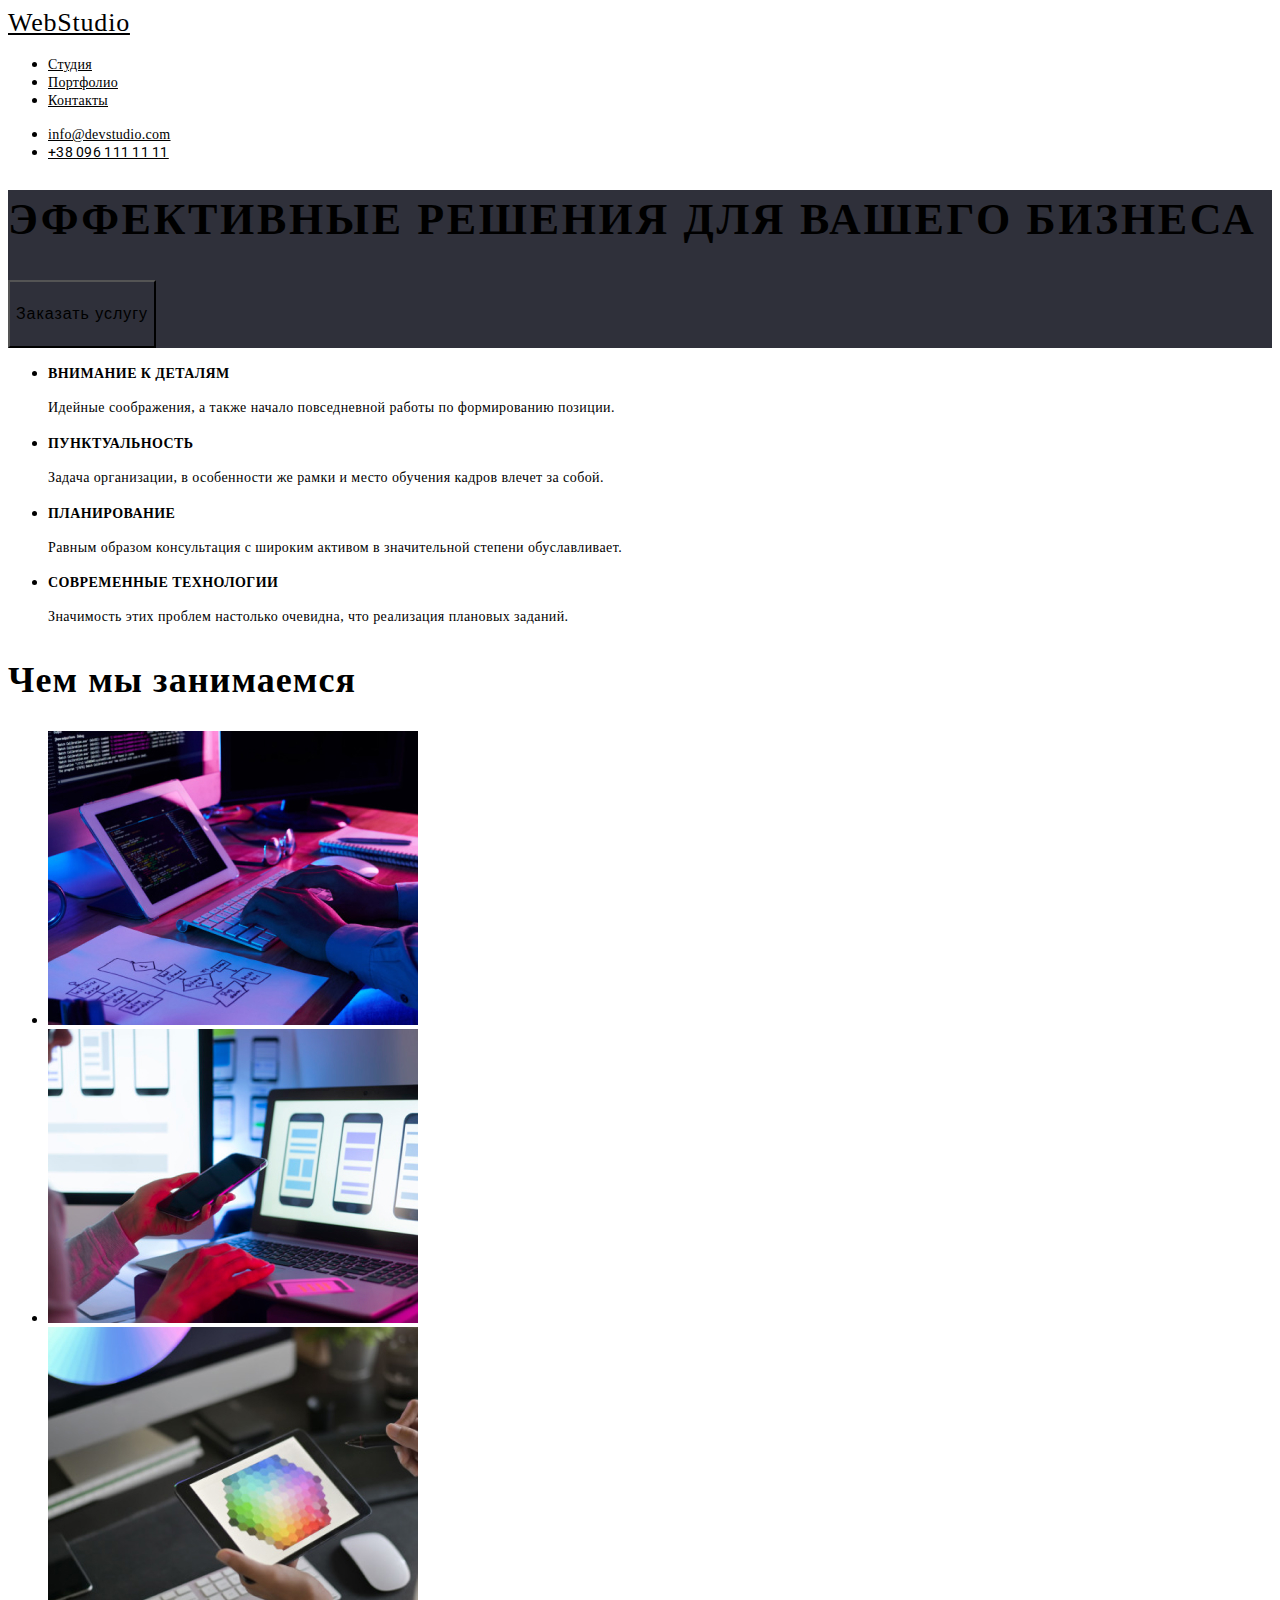
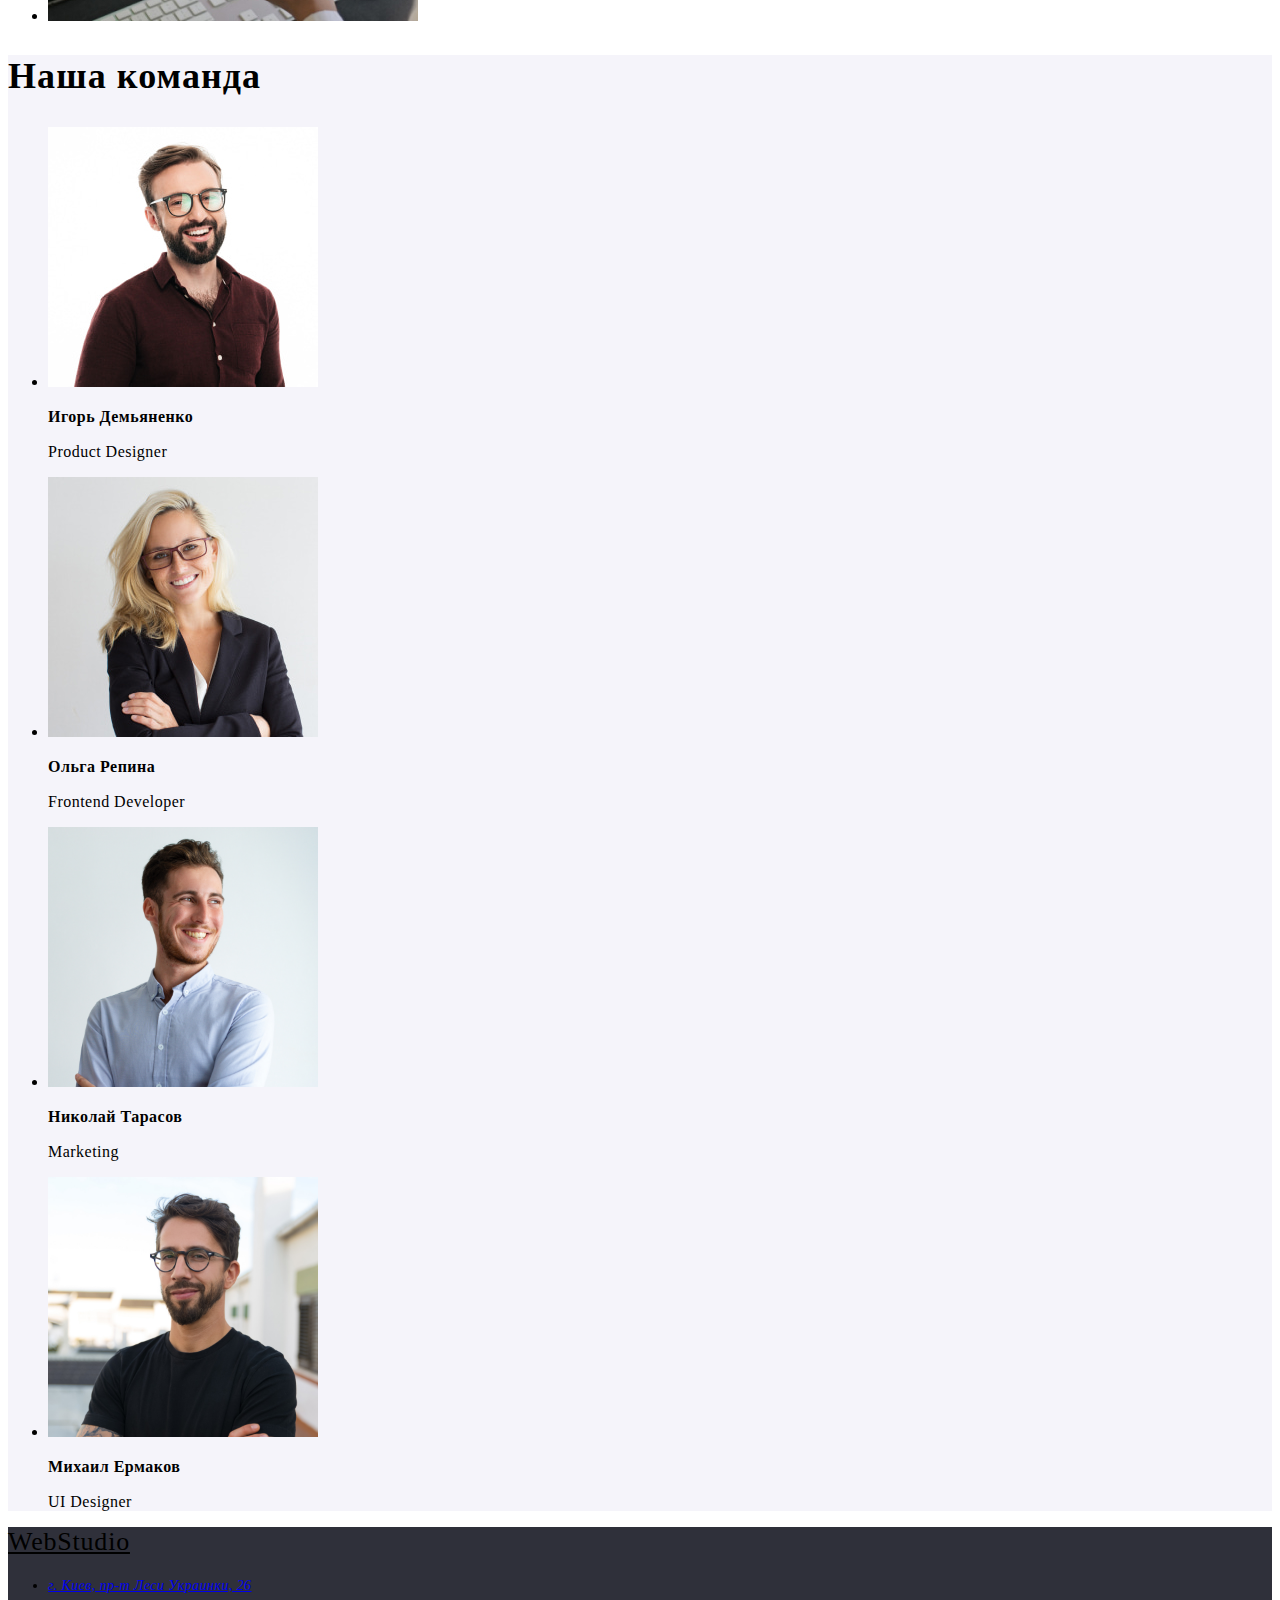
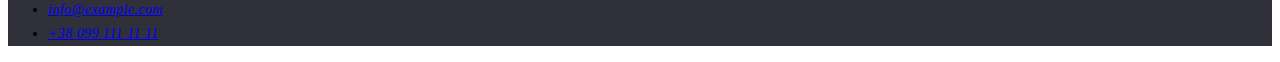
<file: index.html>
<!DOCTYPE html>
<html lang="ru">
<head>
    <meta charset="UTF-8">
    <meta http-equiv="X-UA-Compatible" content="IE=edge">
    <meta name="viewport" content="width=device-width, initial-scale=1.0">
    <title>Студия</title>
        <!-- Стили шрифтов -->
    <link rel="preconnect" href="https://fonts.googleapis.com">
    <link rel="preconnect" href="https://fonts.gstatic.com" crossorigin>
    <link href="https://fonts.googleapis.com/css2?family=Raleway:wght@700&family=Roboto:wght@400;500;700;900&display=swap"
        rel="stylesheet">
        <!-- Свои стили -->
    <link rel="stylesheet" href="/CSS/style.css">
    
</head>
<body>

    <!-- Шапка -->
    <header class="header">
        <a class="header-link" href="/index.html" lang="en">WebStudio</a>
        <nav class="header-nav">
            <ul class="header-list">
                <li><a class="header-item" href="">Студия</a></li>
                <li><a class="header-item" href="/portfolio.html">Портфолио</a></li>
                <li><a class="header-item" href="">Контакты</a></li>
            </ul>
        </nav>
        <ul>
            <li><a class="header-mail" href="mailto:info@devstudio.com">info@devstudio.com</a></li>
            <li><a class="header-phone" href="tel:+380961111111">+38 096 111 11 11</a></li>
        </ul>
    </header>
    
    <!-- Тело -->
    <main>
        <!-- Банер -->
        <section class="hero">
            <h1 class="hero-title">Эффективные решения для вашего бизнеса</h1>
            <button class="hero-btn"><p class="hero-btn-color">Заказать услугу</p></button>
        </section>

        <!-- Для чего Вам это -->
        <section class="about">
            <!-- <h2 class="title">Наши преимущества</h2> -->
            <ul class="about-list">
                <li class="about-item">
                    <h3 class="subtitle">Внимание к деталям</h3>
                    <p class="about-descr">Идейные соображения, а также начало повседневной работы по формированию позиции.</p>
                </li>
                <li class="about-item">
                    <h3 class="subtitle">Пунктуальность</h3>
                    <p class="about-descr">Задача организации, в особенности же рамки и место обучения кадров влечет за собой.</p>
                </li>
                <li class="about-item">
                    <h3 class="subtitle">Планирование</h3>
                    <p class="about-descr">Равным образом консультация с широким активом в значительной степени обуславливает.</p>
                </li>
                <li class="about-item">
                    <h3 class="subtitle">Современные технологии</h3>
                    <p class="about-descr">Значимость этих проблем настолько очевидна, что реализация плановых заданий.</p>
                </li>
            </ul>
        </section>

        <!-- Галерея -->
        <section class="galery">
            <h2 class="title">Чем мы занимаемся</h2>
            <ul class="galery-list">
                <li class="galery-item">
                <img src="./images/img.jpg" alt="Рабочий процес"
                    width="370" height="294">
                </li>
                <li class="galery-item">
                <img src="./images/img1.jpg" alt="Мобильные проложения"
                    width="370" height="294">
                </li>
                <li class="galery-item">
                <img src="./images/img2.jpg" alt="Спектр цветов"
                    width="370" height="294">
                </li>
            </ul>
        </section>

        <!-- Команда -->
        <section class="team">
            <h2 class="title">Наша команда</h2>
            <ul class="team-list">
                <li class="team-item">
                <img src="./images/Team/Igor.jpg" alt="Игорь Демьяненко"
                     width="270" height="260">
                <h3 class="team-name">Игорь Демьяненко</h3>
                <p class="team-position" lang="en">Product Designer</p>
                </li>

                <li class="team-item">
                <img src="./images/Team/Olga.jpg" alt="Ольга Репина"
                    width="270" height="260">
                <h3 class="team-name">Ольга Репина</h3>
                <p class="team-position" lang="en">Frontend Developer</p>
                </li>
            
                <li class="team-item">
                <img src="./images/Team/Nikolay.jpg" alt="Николай Тарасов"
                    width="270" height="260">
                <h3 class="team-name">Николай Тарасов</h3>
                <p class="team-position" lang="en">Marketing</p>
                </li>
            
                <li class="team-item">
                <img src="./images/Team/Michael.jpg" alt="Михаил Ермаков"
                    width="270" height="260">
                <h3 class="team-name">Михаил Ермаков</h3>
                <p class="team-position" lang="en">UI Designer</p>
                </li>
            </ul>
        </section>
    </main>

    <!-- Подвал -->
    <footer class="footer">
        <a class="footer-link" href="/index.html" lang="en">WebStudio</a>
        <address class="footer-adres">
            <ul class="footer-list">
                <li class="footer-item"><a href="http://goo.gl/maps/y68GMaV9kRyxERHZA" target="_blank" rel="noopener noreferrer">г. Киев, пр-т Леси Украинки, 26</a></li>
                <li class="footer-item"><a href="mailto:info@example.com">info@example.com</a></li>
                <li class="footer-item"><a href="tel:+380991111111">+38 099 111 11 11</a></li>
            </ul>
        </address>
    </footer>

</body>
</html>
</file>
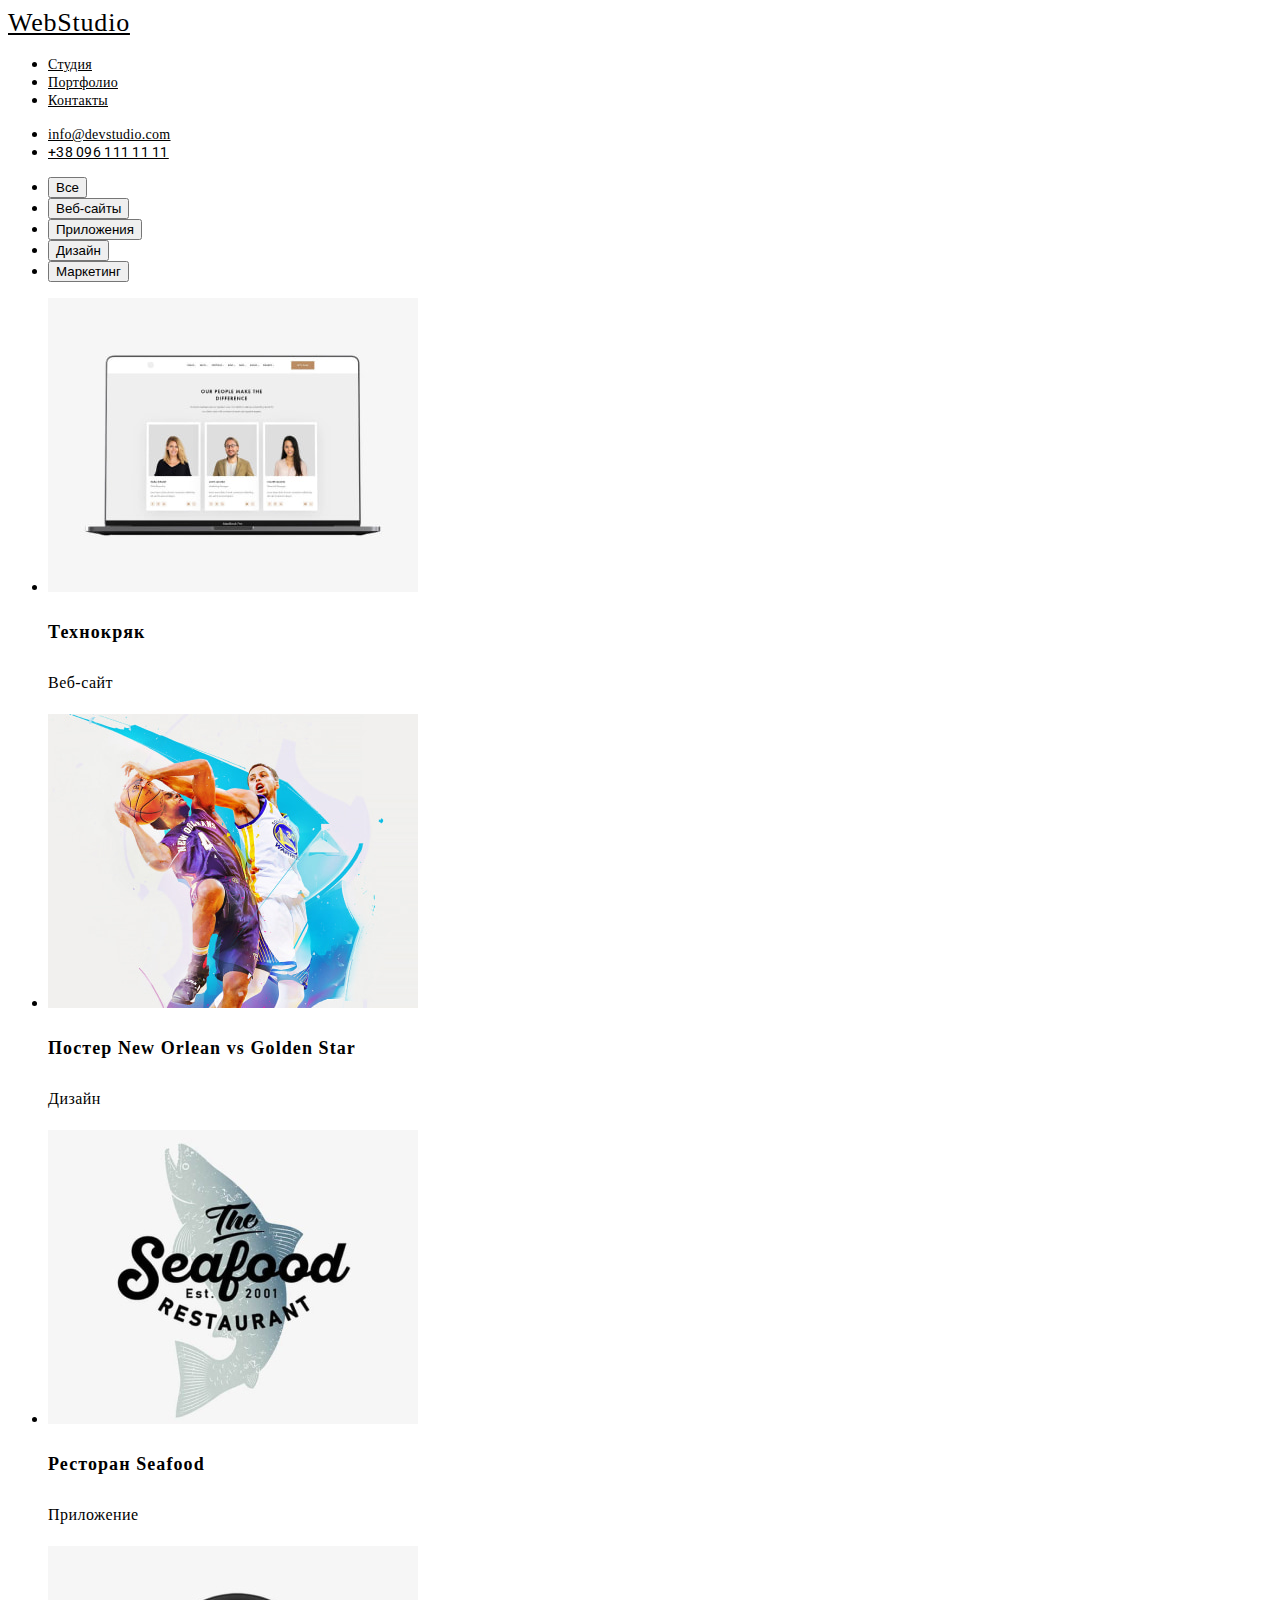
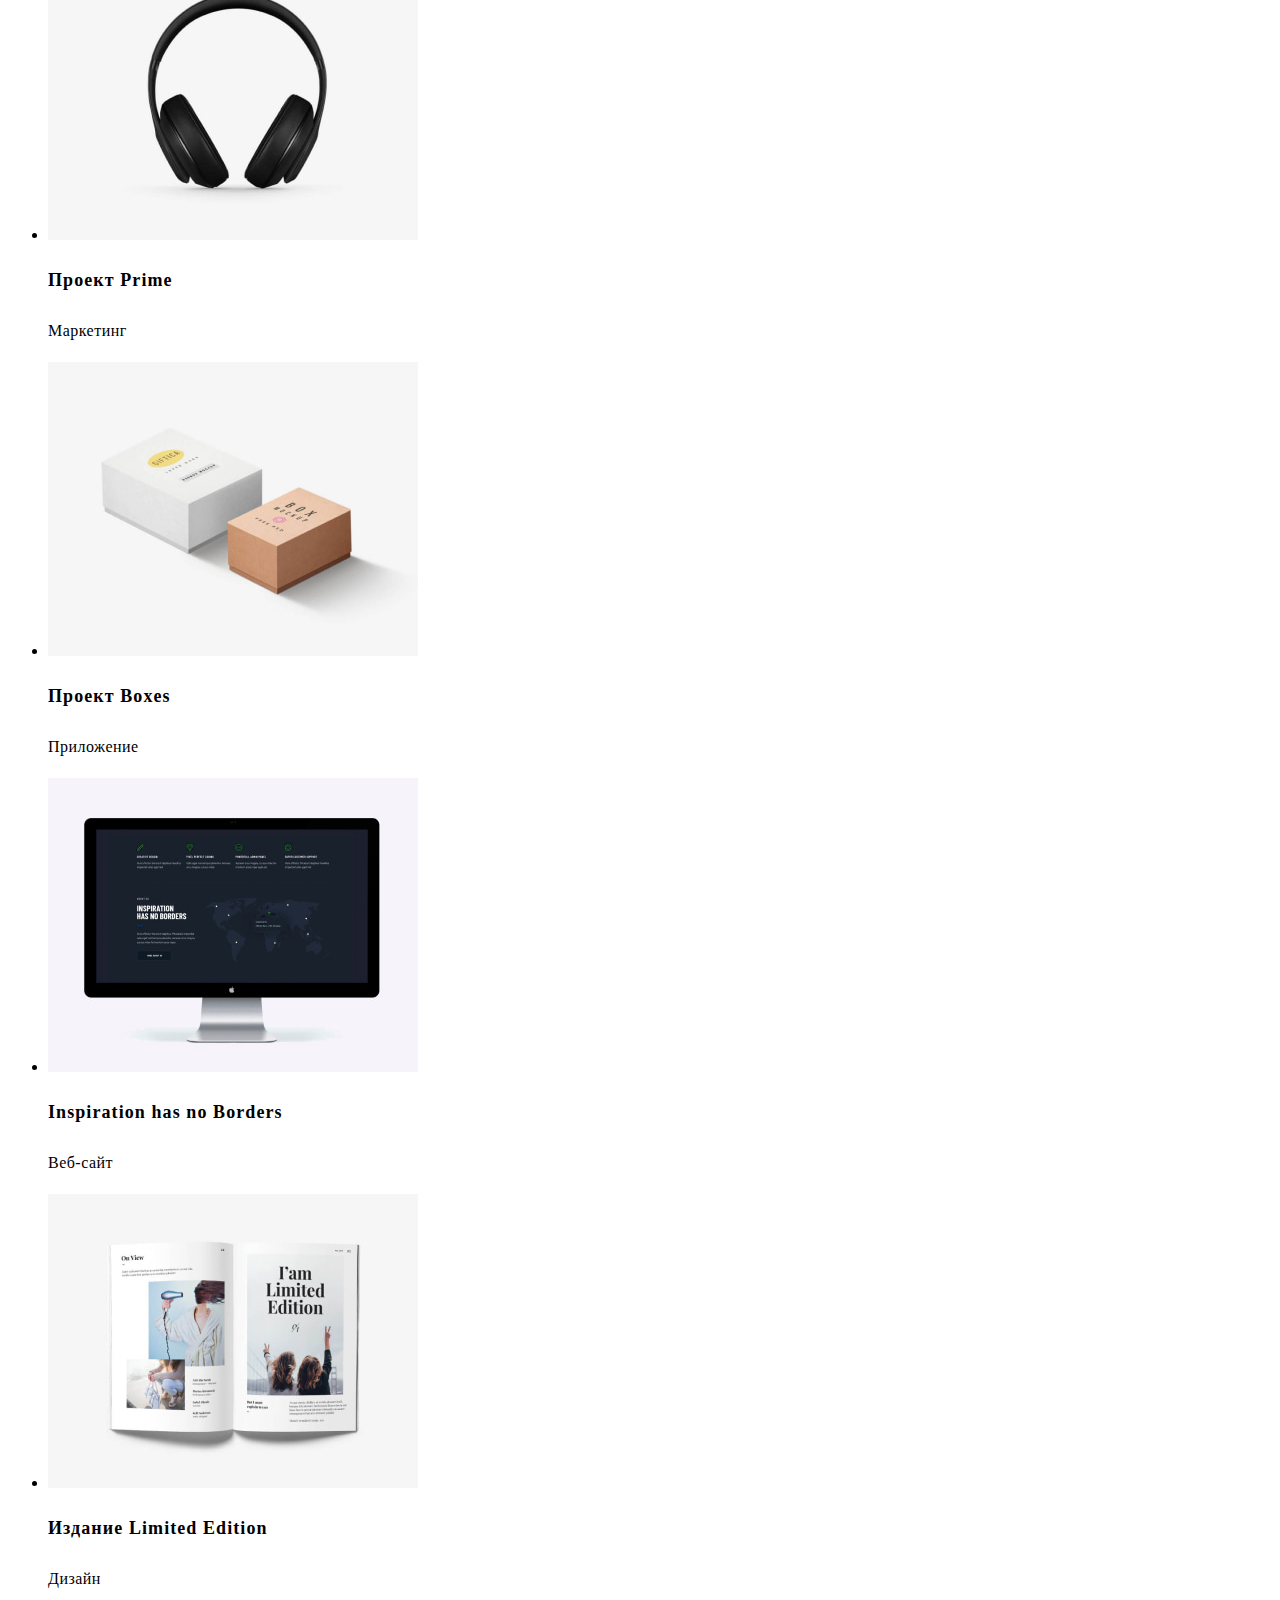
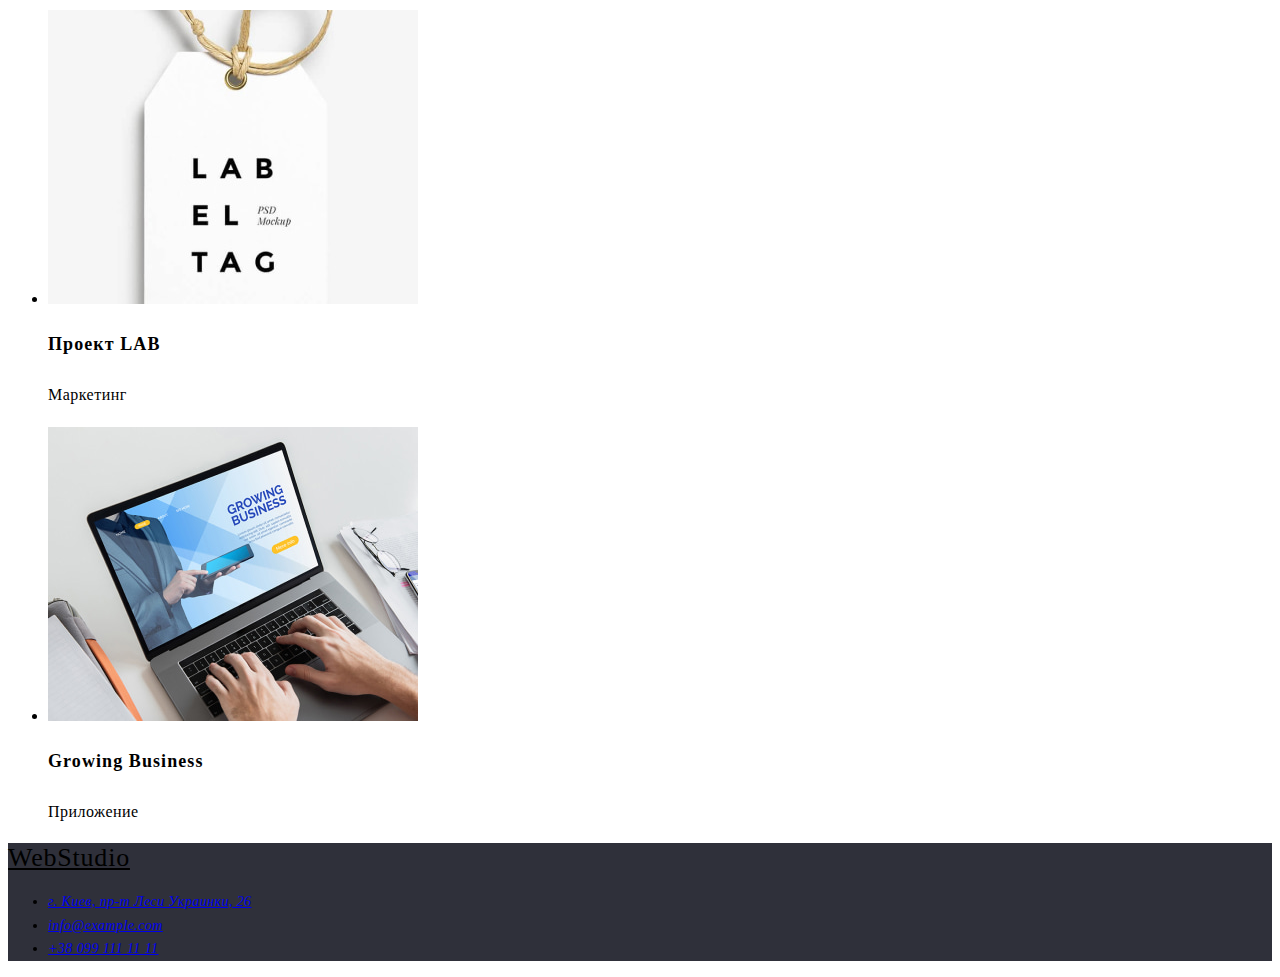
<file: portfolio.html>
<!DOCTYPE html>
<html lang="ru">
<head>
    <meta charset="UTF-8">
    <meta http-equiv="X-UA-Compatible" content="IE=edge">
    <meta name="viewport" content="width=device-width, initial-scale=1.0">
    <title>Портфолио</title>
    <!-- Стили шрифтов -->
    <link rel="preconnect" href="https://fonts.googleapis.com">
    <link rel="preconnect" href="https://fonts.gstatic.com" crossorigin>
    <link href="https://fonts.googleapis.com/css2?family=Raleway:wght@700&family=Roboto:wght@400;500;700;900&display=swap"
        rel="stylesheet">
    <!-- Свои стили -->
    <link rel="stylesheet" href="/CSS/style.css">
</head>
<body>
    <header class="header">
        <a class="header-link" href="/index.html" lang="en">WebStudio</a>
        <nav class="header-nav">
            <ul class="header-list">
                <li><a class="header-item" href="/index.html">Студия</a></li>
                <li><a class="header-item" href="">Портфолио</a></li>
                <li><a class="header-item" href="">Контакты</a></li>
            </ul>
        </nav>
        <ul>
            <li><a class="header-mail" href="mailto:info@devstudio.com">info@devstudio.com</a></li>
            <li><a class="header-phone" href="tel:+380961111111">+38 096 111 11 11</a></li>
        </ul>
    </header>

    <main>
        <!-- Кнопки навигации -->
        <section>
            <nav>
                <ul>
                    <li><button>Все</button></li>
                    <li><button>Веб-сайты</button></li>
                    <li><button>Приложения</button></li>
                    <li><button>Дизайн</button></li>
                    <li><button>Маркетинг</button></li>
                </ul>
            </nav>
        </section>
    </main>
        <!-- Прокеты -->
        <section class="project">
            <ul class="project-list">
                <li class="project-item">
                    <img src="./images/portfolio/techno.jpg" alt="Технокряк"
                        width="370" height="294">
                    <h3 class="project-name">Технокряк</h3>
                    <p class="project-filter">Веб-сайт</p>
                </li>

                <li class="project-item">
                    <img src="./images/portfolio/poster.jpg" alt="Постер New Orlean vs Golden Star"
                    width="370" height="294">
                    <h3 class="project-name">Постер New Orlean vs Golden Star</h3>
                    <p class="project-filter">Дизайн</p>
                </li>
            
                <li class="project-item">
                    <img src="./images/portfolio/seafood.jpg" alt="Ресторан Seafood"
                    width="370" height="294">
                    <h3 class="project-name">Ресторан Seafood</h3>
                    <p class="project-filter" lang="en">Приложение</p>
                </li>
            
                <li class="project-item">
                    <img src="./images/portfolio/projectprime.jpg" alt="Проект Prime"
                    width="370" height="294">
                    <h3 class="project-name">Проект Prime</h3>
                    <p class="project-filter">Маркетинг</p>
                </li>
                <li class="project-item">
                    <img src="./images/portfolio/projectbox.jpg" alt="Проект Boxes"
                    width="370" height="294">
                    <h3 class="project-name">Проект Boxes</h3>
                    <p class="project-filter">Приложение</p>
                </li>
                
                <li class="project-item">
                    <img src="./images/portfolio/inspiration.jpg" alt="Inspiration has no Borders"
                    width="370" height="294">
                    <h3 class="project-name" lang="en">Inspiration has no Borders</h3>
                    <p class="project-filter" >Веб-сайт</p>
                </li>
                
                <li class="project-item">
                    <img src="./images/portfolio/limitededition.jpg" alt="Издание Limited Edition"
                    width="370" height="294">
                    <h3 class="project-name">Издание Limited Edition</h3>
                    <p class="project-filter">Дизайн</p>
                </li>
                
                <li class="project-item">
                    <img src="./images/portfolio/lab.jpg" alt="Проект LAB"
                    width="370" height="294">
                    <h3 class="project-name">Проект LAB</h3>
                    <p class="project-filter" lang="en">Маркетинг</p>
                </li>
                <li class="project-item">
                    <img src="./images/portfolio/growingbusiness.jpg" alt="Growing Business"
                    width="370" height="294">
                    <h3 class="project-name">Growing Business</h3>
                    <p class="project-filter">Приложение</p>
                </li>
            </ul>
        </section>
    <!-- Подвал -->
    <footer class="footer">
        <a class="footer-link" href="/index.html" lang="en">WebStudio</a>
        <address class="footer-adres">
            <ul class="footer-list">
                <li class="footer-item"><a href="http://goo.gl/maps/y68GMaV9kRyxERHZA" target="_blank"
                        rel="noopener noreferrer">г. Киев, пр-т Леси Украинки, 26</a></li>
                <li class="footer-item"><a href="mailto:info@example.com">info@example.com</a></li>
                <li class="footer-item"><a href="tel:+380991111111">+38 099 111 11 11</a></li>
            </ul>
        </address>
    </footer>
</body>
</html>
</file>
<file: CSS/style.css>
/* font-family: 'Raleway', sans-serif;
font-family: 'Roboto', sans-serif; */

.root {
  /* Шрифты */
  --main-font: "Roboto", sans-serif;
  --secondary-font: "Raleway", sans-serif;

  /* Цвета */
  --accent-txt: #2196f3;
  --primary-txt: #212121;
  --secondary-txt: #ffffff;
  --half-txt: #757575;
}
.header {
  background: var(--secondary-txt);
}

.header-link,
.footer-link {
  font-family: var(--secondary-font);
  font-size: 26px;
  line-height: 1.19;
  letter-spacing: 0.03em;
  color: var(--accent-txt);
}

.header-mail {
  font-family: var(--main-font);
  font-size: 14px;
  line-height: 1.14;
  letter-spacing: 0.02em;
  color: var(--accent-txt);
}
.header-phone {
  font-family: "Roboto", sans-serif;
  font-size: 14px;
  line-height: 1.14;
  letter-spacing: 0.02em;
  color: var(--half-txt);
}
.header-item {
  font-family: var(--main-font);
  font-size: 14px;
  line-height: 1.14;
  letter-spacing: 0.02em;
  color: var(--primary-txt);
}
.hero {
  background: #2f303a;
}
.hero-title {
  font-family: var(--main-font);
  font-size: 44px;
  line-height: 1.36;
  letter-spacing: 0.06em;
  text-transform: uppercase;
  color: var(--secondary-txt);
}
.hero-btn {
  background: var(--accent-txt);
}
.hero-btn-color {
  font-family: var(--main-font);
  font-size: 16px;
  line-height: 1.88;
  letter-spacing: 0.06em;
  color: var(--secondary-txt);
}
.body {
  font-family: var(--main-font);
  font-size: 14px;
  line-height: 1.4;
  letter-spacing: 0.03em;
}
.title {
  font-family: var(--main-font);
  font-size: 36px;
  line-height: 1.17;
  letter-spacing: 0.03em;
  color: var(--primary-txt);
}

.subtitle {
  font-family: var(--main-font);
  font-size: 14px;
  line-height: 1.14;
  letter-spacing: 0.03em;
  text-transform: uppercase;
  color: var(--primary-txt);
}

.about-descr {
  font-family: var(--main-font);
  font-size: 14px;
  line-height: 1.71;
  letter-spacing: 0.03em;
  color: var(--half-txt);
}

.team {
  background: #f5f4fa;
}
.team-name {
  font-family: var(--main-font);
  font-size: 16px;
  line-height: 1.19;
  letter-spacing: 0.03em;
  color: var(--primary-txt);
}
.team-position {
  font-family: var(--main-font);
  font-size: 16px;
  line-height: 1.19;
  letter-spacing: 0.03em;
  color: var(--half-txt);
}

.footer {
  background: #2f303a;
}

.footer-item {
  font-family: var(--main-font);
  font-size: 14px;
  line-height: 1.71;
  letter-spacing: 0.03em;
  color: var(--secondary-txt);
}

/* Портфолио */

.project-name {
  font-family: var(--main-font);
  font-size: 18px;
  line-height: 2;
  letter-spacing: 0.06em;
  color: var(--primary-txt);
}

.project-filter {
  font-family: var(--main-font);
  font-size: 16px;
  line-height: 1.88;
  letter-spacing: 0.03em;
  color: var(--half-txt);
}
</file>
